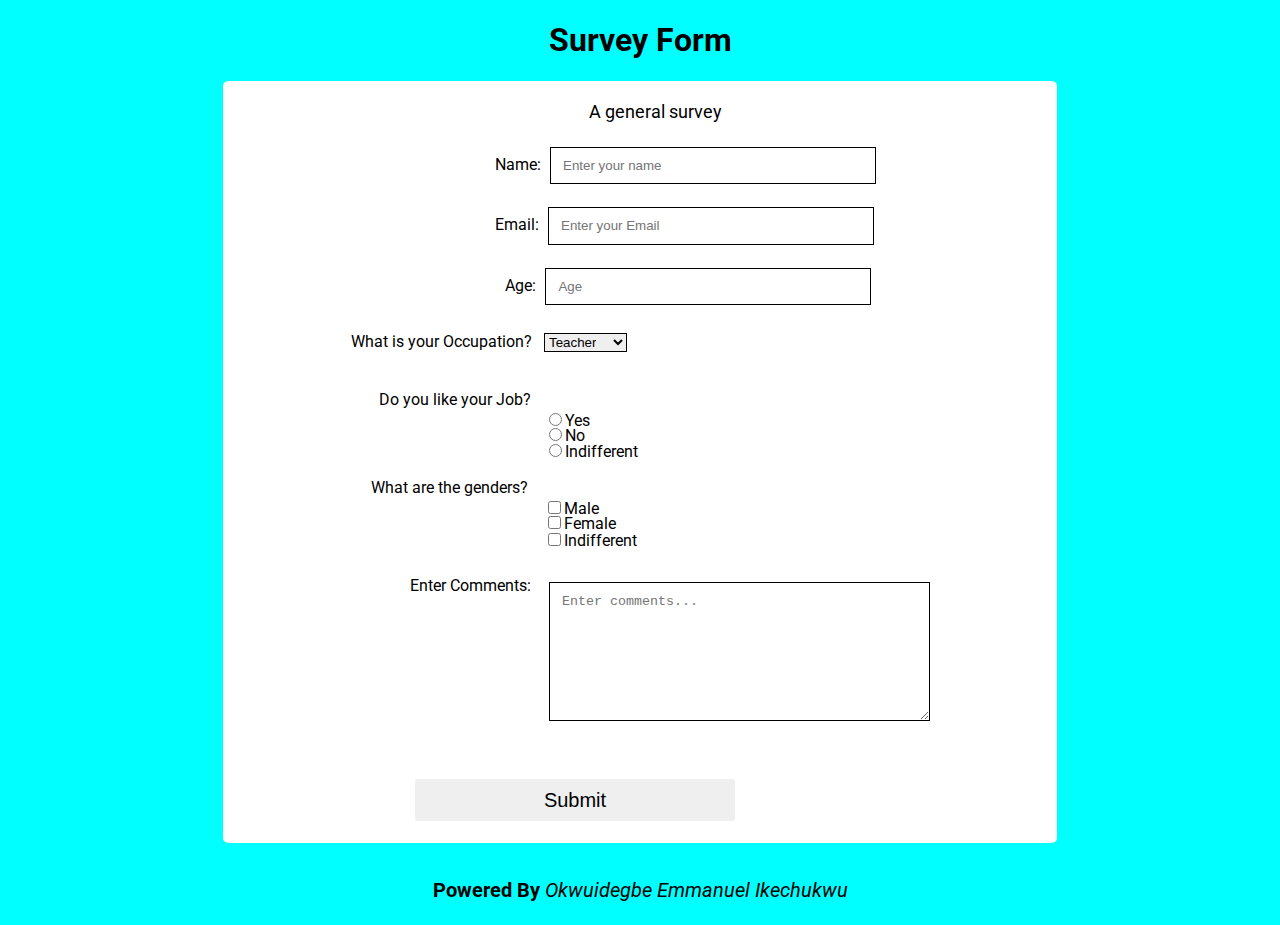
<file: surveyForm/index.html>
<!DOCTYPE html>
<html lang="en">
<head>
    <meta charset="UTF-8">
    <meta name="viewport" content="width=device-width, initial-scale=1.0">
    <meta http-equiv="X-UA-Compatible" content="ie=edge">
    <title>Survey form</title>
    <link href="https://fonts.googleapis.com/css?family=Roboto" rel="stylesheet">
    <link rel="stylesheet" href="./style.css">
</head>
<body>
    <h1 id="title">Survey Form</h1>
<div id="main">
    <p id="description">A general survey</p>
    <form action="" id="survey-form">
        <label for="name" class="name-label">Name:</label>
        <input type="text" id="name" class="name-label" placeholder="Enter your name" required><br>
        <label for="email" class="email-label">Email:</label>
        <input type="email" id="email" class="email-label" placeholder="Enter your Email" required><br>
        <label for="number" class="number-label">Age:</label>
        <input type="number" id="number" class="number-label" placeholder="Age" min="1" max="3"><br>
        <label for="dropdown" id="dropdown" class="dropdown-label">What is your Occupation?</label>
        <select name="occupation"  class="dropdown-label">
            <option value="teacher">Teacher</option>
            <option value="doctor">Doctor</option>
            <option value="nurse">Nurse</option>
            <option value="developer">Developer</option>
            <option value="engineer">Engineer</option>
            <option value="others">Others</option>
        </select><br>
        <fieldset>
            <legend id="job" class="legend-label">Do you like your Job?</legend>
            <label for="yes" class="legend-label radio">
                <input type="radio" name="job">Yes
            </label><br>
            <label for="no" class="legend-label radio">
                <input type="radio" name="job">No
            </label><br>
            <label for="yes" class="legend-label radio">
                <input type="radio" name="job">Indifferent
            </label>
        </fieldset>
        <fieldset>
            <legend class="legend-label" id="gender">What are the genders?</legend>
            <label for="male" class="legend-label checkbox">
                <input type="checkbox" name="job" value="male">Male
            </label><br>
            <label for="female" class="legend-label checkbox">
                <input type="checkbox" name="job" value="female">Female
            </label><br>
            <label for="indifferent" class="legend-label checkbox">
                <input type="checkbox" name="job" value="indifferent">Indifferent
            </label>
        </fieldset>
        <label for="comments"  class="comment">Enter Comments:</label>
        <textarea name="comments" id="comment-box" class="comment-label" cols="45" rows="4" placeholder="Enter comments..."></textarea><br><br>
        <button type="submit" id="submit">Submit</button>
    </form>
</div>

<p class="footer"><b>Powered By</b> <i>Okwuidegbe Emmanuel Ikechukwu</i></p>

</body>
</html>
</file>
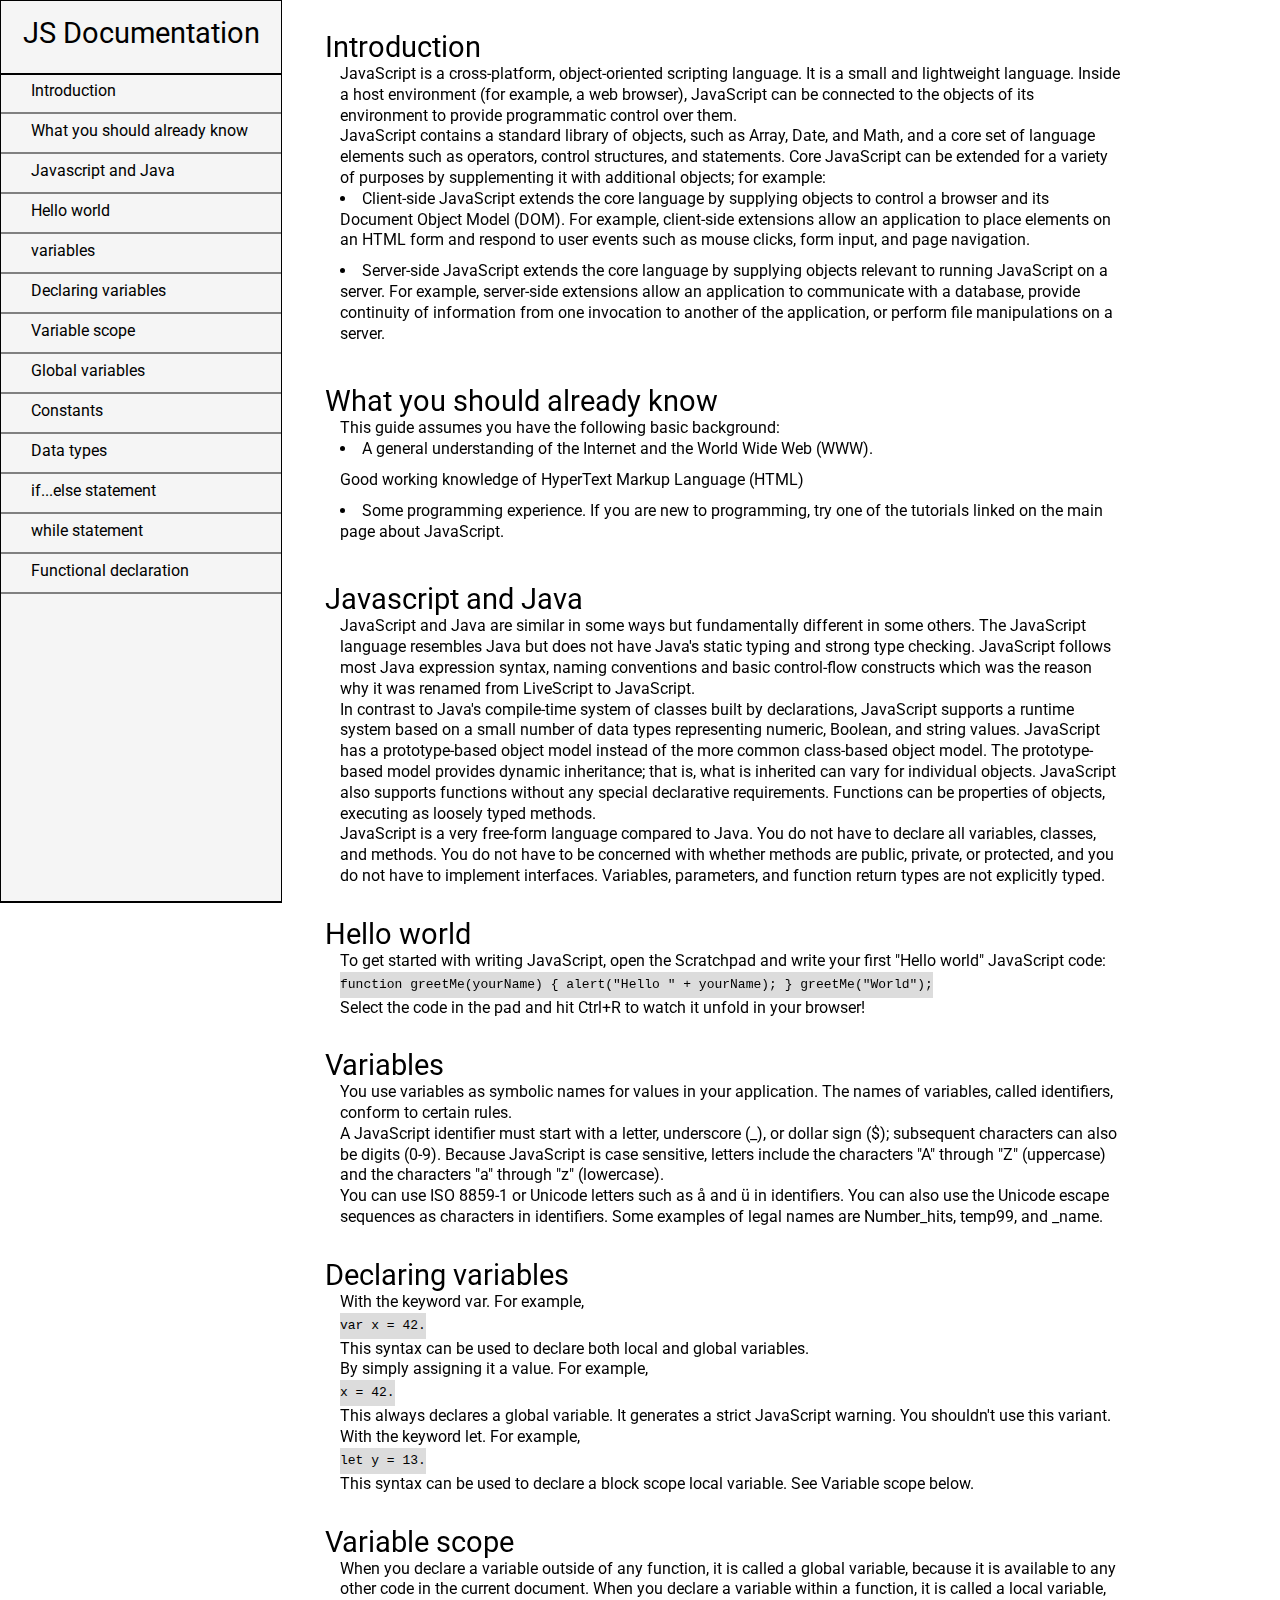
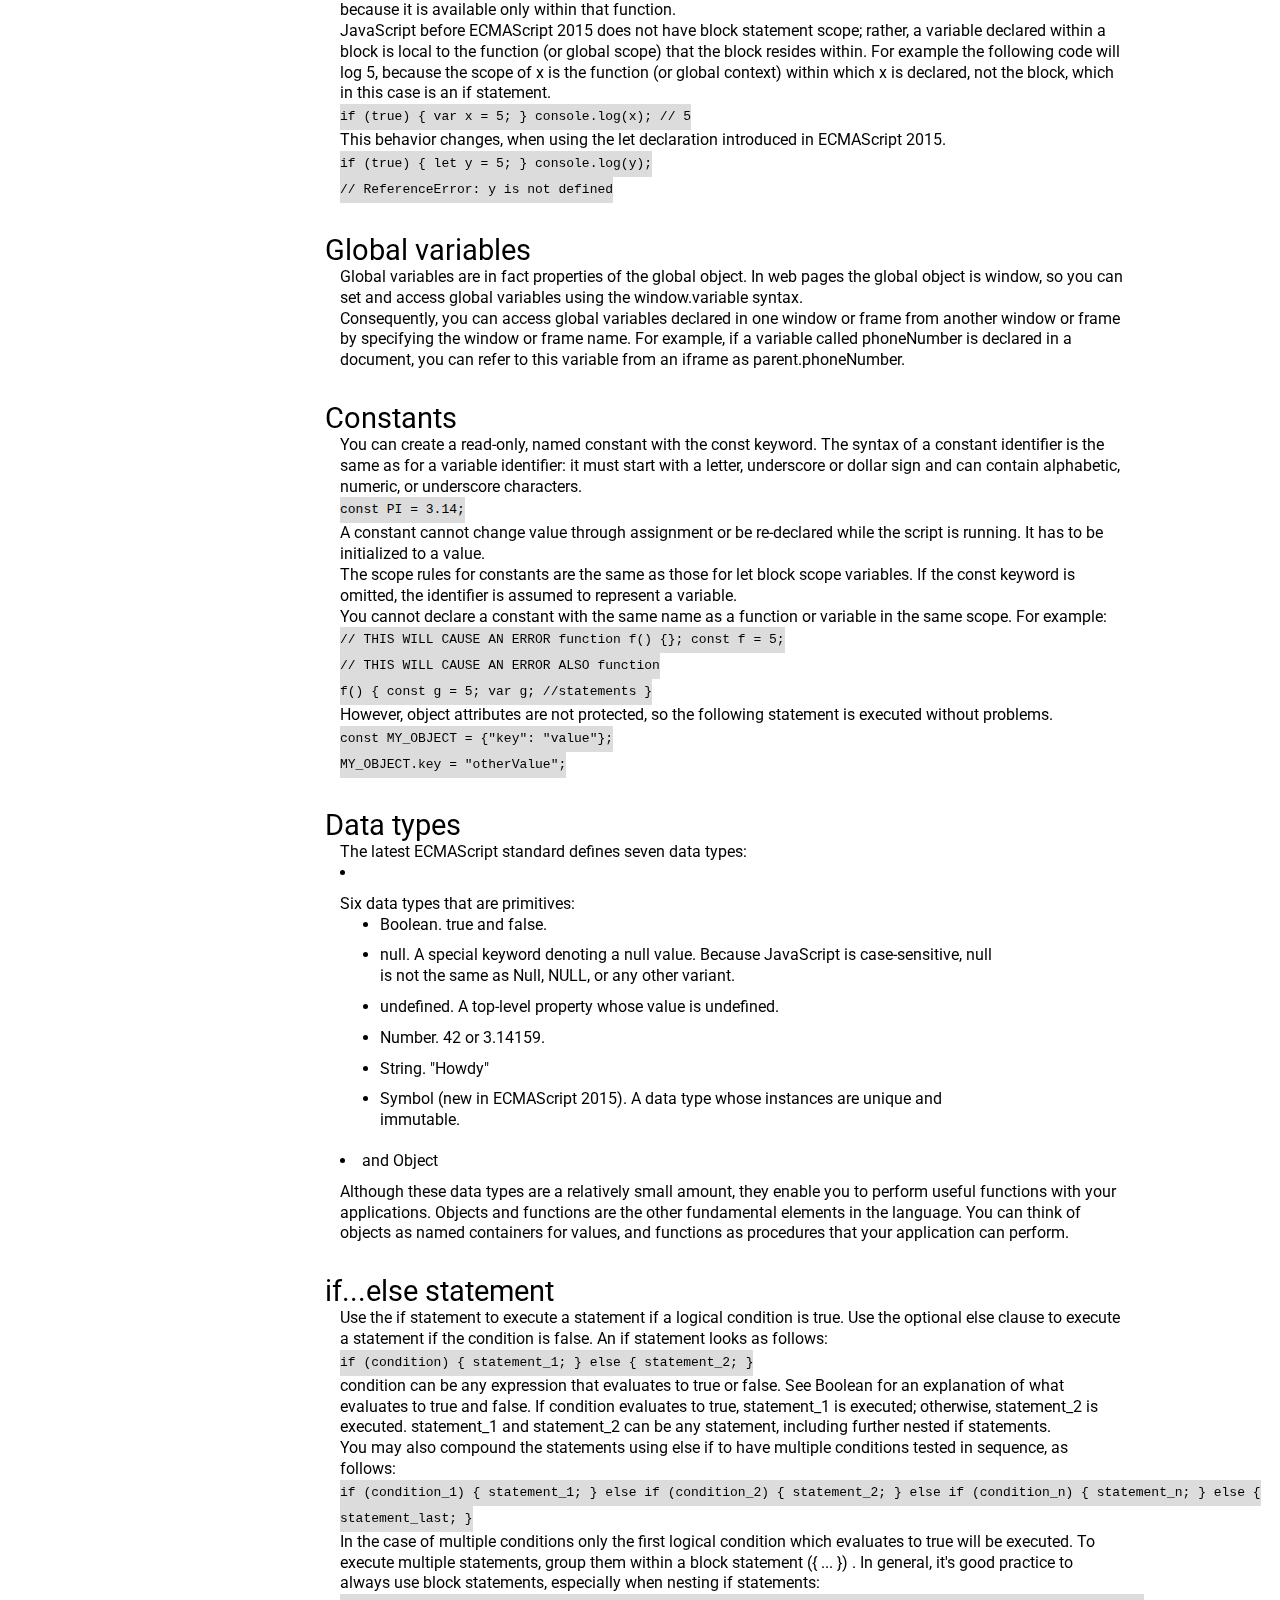
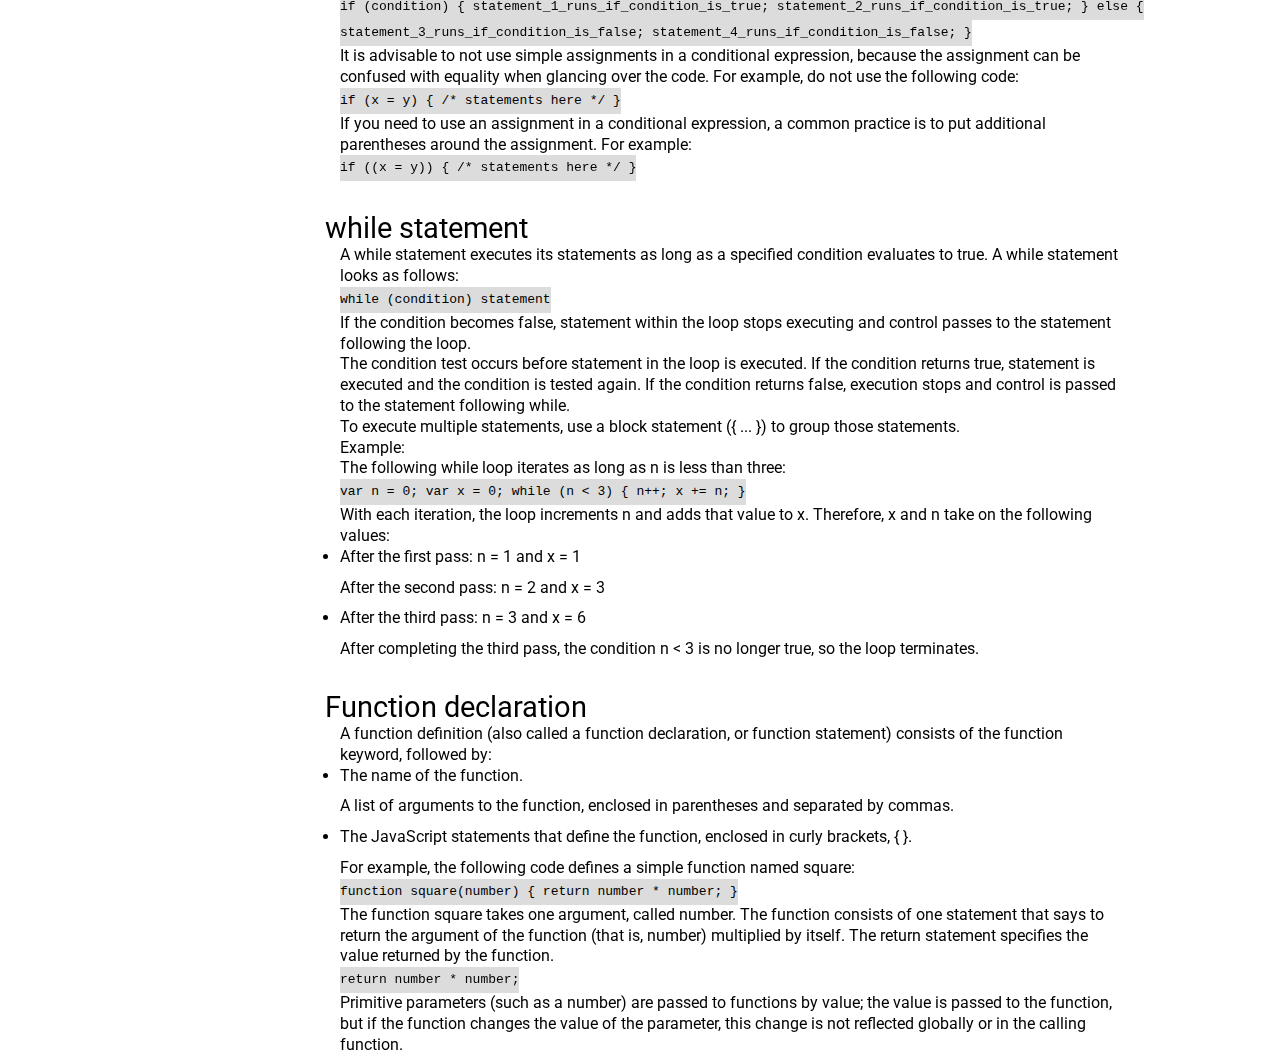
<file: technicaldocumentationpage/index.html>
<!DOCTYPE html>
<html lang="en">
<head>
    <meta charset="UTF-8">
    <meta name="viewport" content="width=device-width, initial-scale=1.0">
    <meta http-equiv="X-UA-Compatible" content="ie=edge">
    <title>Document</title>
    <link href="https://fonts.googleapis.com/css?family=Roboto" rel="stylesheet">
    <link rel="stylesheet" href="./style.css">
</head>
<body>
    <nav id="navbar">
        <header>JS Documentation</header>
        <div class="nav-div">
        <a href="#intro" class="nav-link">Introduction</a><br>
        <a href="#prerequisite" class="nav-link">What you should already know</a><br>
        <a href="#js_n_java" class="nav-link">Javascript and Java</a><br>
        <a href="#hello" class="nav-link">Hello world</a><br>
        <a href="#variables" class="nav-link">variables</a><br>
        <a href="#d_variables" class="nav-link">Declaring variables</a><br>
        <a href="#v_scope" class="nav-link">Variable scope</a><br>
        <a href="#g_variables" class="nav-link">Global variables</a><br>
        <a href="#constants" class="nav-link">Constants</a><br>
        <a href="#data_types" class="nav-link">Data types</a><br>
        <a href="#if_else" class="nav-link">if...else statement</a><br>
        <a href="#w_statement" class="nav-link">while statement</a><br>
        <a href="#f_declaration" class="nav-link">Functional declaration</a><br>
        </div>

    </nav>
    <main id="main-doc">
        <section id="main-section">
            <header id="intro">Introduction</header>
            <p>JavaScript is a cross-platform, object-oriented 
            scripting language. It is a small and lightweight 
            language. Inside a host environment 
            (for example, a web browser), JavaScript can be 
            connected to the objects of its environment to 
            provide programmatic control over them.</p>
            <p>JavaScript contains a standard library of 
            objects, such as Array, Date, and Math, and a 
            core set of language elements such as operators, 
            control structures, and statements. Core JavaScript 
            can be extended for a variety of purposes by 
            supplementing it with additional objects; 
            for example:</p>
            <ul>
                <li>Client-side JavaScript extends the core 
                language by supplying objects to control a 
                browser and its Document Object Model (DOM). 
                For example, client-side extensions allow 
                an application to place elements on an HTML 
                form and respond to user events such as 
                mouse clicks, form input, and page 
                navigation.</li>
                <li id="list2">Server-side JavaScript extends the 
                core language by supplying objects relevant 
                to running JavaScript on a server. 
                For example, server-side extensions allow 
                an application to communicate with a 
                database, provide continuity of information 
                from one invocation to another of the 
                application, or perform file manipulations 
                on a server.</li>
            </ul>
        </section>
        <section id="main-section">
            <header id="prerequisite">What you should already know</header>
            <p>This guide assumes you have the following 
            basic background:</p>
            <ul>
                <li>A general understanding of the Internet 
                and the World Wide Web (WWW).</li>
                <li>Good working knowledge of HyperText 
                Markup Language (HTML)</li>
                <li>Some programming experience. If you are 
                new to programming, try one of the tutorials 
                linked on the main page about JavaScript.</li>
            </ul>
        </section>
        <section id="main-section">
            <header id="js_n_java">Javascript and Java</header>
            <p>JavaScript and Java are similar in some ways 
            but fundamentally different in some others. 
            The JavaScript language resembles Java but does 
            not have Java's static typing and strong type 
            checking. JavaScript follows most Java expression 
            syntax, naming conventions and basic control-flow 
            constructs which was the reason why it was renamed 
            from LiveScript to JavaScript.</p>
            <p>In contrast to Java's compile-time system of 
            classes built by declarations, JavaScript supports 
            a runtime system based on a small number of data 
            types representing numeric, Boolean, and string 
            values. JavaScript has a prototype-based object 
            model instead of the more common class-based 
            object model. The prototype-based model provides 
            dynamic inheritance; that is, what is inherited 
            can vary for individual objects. JavaScript also 
            supports functions without any special declarative 
            requirements. Functions can be properties of 
            objects, executing as loosely typed methods.</p>
            <p>JavaScript is a very free-form language compared 
            to Java. You do not have to declare all variables, 
            classes, and methods. You do not have to be 
            concerned with whether methods are public, private, 
            or protected, and you do not have to implement 
            interfaces. Variables, parameters, and function 
            return types are not explicitly typed.</p>
        </section>
        <section id="main-section">
            <header id="hello">Hello world</header>
            <p>To get started with writing JavaScript, open 
            the Scratchpad and write your first "Hello world" 
            JavaScript code:</p>
            <code>function greetMe(yourName) {
            alert("Hello " + yourName);
            }
            greetMe("World");</code>
            <p>Select the code in the pad and hit Ctrl+R to 
            watch it unfold in your browser!</p>
        </section>
        <section id="main-section">
            <header id="variables">Variables</header>
            <p>You use variables as symbolic names for 
            values in your application. The names of 
            variables, called identifiers, conform to 
            certain rules.</p>
            <p>A JavaScript identifier must start with 
            a letter, underscore (_), or dollar sign ($); 
            subsequent characters can also be digits (0-9). 
            Because JavaScript is case sensitive, letters 
            include the characters "A" through "Z" 
            (uppercase) and the characters "a" through 
            "z" (lowercase).</p>
            <p>You can use ISO 8859-1 or Unicode letters 
            such as å and ü in identifiers. You can also 
            use the Unicode escape sequences as characters 
            in identifiers. Some examples of legal names 
            are Number_hits, temp99, and _name.</p>
        </section>
        <section id="main-section">
            <header id="d_variables">Declaring variables</header>
            <p>With the keyword var. For example,</p>
            <code>var x = 42.</code>
            <p>This syntax can be used to declare both 
            local and global variables.</p>
            <p>By simply assigning it a value. For example,</p>
            <code>x = 42.</code>
            <p>This always declares a global variable. 
            It generates a strict JavaScript warning. 
            You shouldn't use this variant.</p>
            <p>With the keyword let. For example,</p>
            <code>let y = 13.</code>
            <p>This syntax can be used to declare a block 
            scope local variable. See Variable scope below.</p>
        </section>
        <section id="main-section">
            <header id="v_scope">Variable scope</header>
            <p>When you declare a variable outside of any 
            function, it is called a global variable, 
            because it is available to any other code in 
            the current document. When you declare a 
            variable within a function, it is called a 
            local variable, because it is available only 
            within that function.</p>
            <p>JavaScript before ECMAScript 2015 does not 
            have block statement scope; rather, a variable 
            declared within a block is local to the 
            function (or global scope) that the block 
            resides within. For example the following code 
            will log 5, because the scope of x is the 
            function (or global context) within which x 
            is declared, not the block, which in this 
            case is an if statement.</p>
            <code>if (true) {
            var x = 5;
            }
            console.log(x); // 5</code>
            <p>This behavior changes, when using the let 
            declaration introduced in ECMAScript 2015.</p>
            <code>if (true) {
            let y = 5;
            }
            console.log(y);<br>
            // ReferenceError: y is not defined</code>
        </section>
        <section id="main-section">
            <header id="g_variables">Global variables</header>
            <p>Global variables are in fact properties 
            of the global object. In web pages the global 
            object is window, so you can set and access 
            global variables using the window.variable 
            syntax.</p>
            <p>Consequently, you can access global 
            variables declared in one window or frame 
            from another window or frame by specifying 
            the window or frame name. For example, if a 
            variable called phoneNumber is declared in a 
            document, you can refer to this variable from 
            an iframe as parent.phoneNumber.</p>
        </section>
        <section id="main-section">
            <header id="constants">Constants</header>
            <p>You can create a read-only, named constant 
            with the const keyword. The syntax of a 
            constant identifier is the same as for a 
            variable identifier: it must start with a 
            letter, underscore or dollar sign and can 
            contain alphabetic, numeric, or underscore 
            characters.</p>
            <code>const PI = 3.14;</code>
            <p>A constant cannot change value through 
            assignment or be re-declared while the 
            script is running. It has to be initialized 
            to a value.</p>
            <p>The scope rules for constants are the 
            same as those for let block scope variables. 
            If the const keyword is omitted, the 
            identifier is assumed to represent a 
            variable.</p>
            <p>You cannot declare a constant with the 
            same name as a function or variable in the 
            same scope. For example:</p>
            <code>// THIS WILL CAUSE AN ERROR
            function f() {};
            const f = 5;<br>
            // THIS WILL CAUSE AN ERROR ALSO
            function<br> f() {
            const g = 5;
            var g;
            //statements
            }</code>
            <p>However, object attributes are not 
            protected, so the following statement is 
            executed without problems.</p>
            <code>const MY_OBJECT = {"key": "value"};<br>
            MY_OBJECT.key = "otherValue";</code>
        </section>
        <section id="main-section">
            <header id="data_types">Data types</header>
            <p>The latest ECMAScript standard defines 
            seven data types:</p>
            <ul>
                <li></li>
                <p>Six data types that are 
                primitives:</p>
                <li>
                    <ul>
                        <li>Boolean. true and false.</li>
                        <li>null. A special keyword denoting 
                        a null value. Because JavaScript is 
                        case-sensitive, null is not the same 
                        as Null, NULL, or any other variant.</li>
                        <li>undefined. A top-level property whose 
                        value is undefined.</li>
                        <li>Number. 42 or 3.14159.</li>
                        <li>String. "Howdy"</li>
                        <li>Symbol (new in ECMAScript 2015). 
                        A data type whose instances are unique 
                        and immutable.</li>
                    </ul>
                </li>
                <li>and Object</li>
            </ul>
            <p>Although these data types are a relatively small 
            amount, they enable you to perform useful functions 
            with your applications. Objects and functions are 
            the other fundamental elements in the language. 
            You can think of objects as named containers for 
            values, and functions as procedures that your 
            application can perform.</p>
        </section>
        <section id="main-section">
            <header id="if_else">if...else statement</header>
            <p>Use the if statement to execute a statement if 
            a logical condition is true. Use the optional 
            else clause to execute a statement if the 
            condition is false. An if statement looks as 
            follows:</p>
            <code>if (condition) {
            statement_1;
            } else {
            statement_2;
            }</code>
            <p>condition can be any expression that 
            evaluates to true or false. See Boolean for 
            an explanation of what evaluates to true and 
            false. If condition evaluates to true, 
            statement_1 is executed; otherwise, 
            statement_2 is executed. statement_1 and 
            statement_2 can be any statement, including 
            further nested if statements.</p>
            <p>You may also compound the statements 
            using else if to have multiple conditions 
            tested in sequence, as follows:</p>
            <code>if (condition_1) {
            statement_1;
            } else if (condition_2) {
            statement_2;
            } else if (condition_n) {
            statement_n;
            } else {
            statement_last;
            } </code>
            <p>In the case of multiple conditions only 
            the first logical condition which evaluates 
            to true will be executed. To execute multiple 
            statements, group them within a block 
            statement ({ ... }) . In general, it's good 
            practice to always use block statements, 
            especially when nesting if statements:</p>
            <code>if (condition) {
            statement_1_runs_if_condition_is_true;
            statement_2_runs_if_condition_is_true;
            } else {
            statement_3_runs_if_condition_is_false;
            statement_4_runs_if_condition_is_false;
            }</code>
            <p>It is advisable to not use simple 
            assignments in a conditional expression, 
            because the assignment can be confused with 
            equality when glancing over the code. For 
            example, do not use the following code:</p>
            <code>if (x = y) {
            /* statements here */
            }</code>
            <p>If you need to use an assignment in a 
            conditional expression, a common practice 
            is to put additional parentheses around the 
            assignment. For example:</p>
            <code>if ((x = y)) {
            /* statements here */
            }</code>
        </section>
        <section id="main-section">
            <header id="w_statement">while statement</header>
            <p>A while statement executes its statements 
            as long as a specified condition evaluates 
            to true. A while statement looks as 
            follows:</p>
            <code>while (condition)
            statement</code>
            <p>If the condition becomes false, statement 
            within the loop stops executing and control 
            passes to the statement following the 
            loop.</p>
            <p>The condition test occurs before statement 
            in the loop is executed. If the condition 
            returns true, statement is executed and the 
            condition is tested again. If the condition 
            returns false, execution stops and control 
            is passed to the statement following 
            while.</p>
            <p>To execute multiple statements, use a block 
            statement ({ ... }) to group those 
            statements.</p>
            <p>Example:</p>
            <p>The following while loop iterates as long 
            as n is less than three:</p>
            <code>var n = 0;
            var x = 0;
            while (n < 3) {
            n++;
            x += n;
            }</code>
            <p>With each iteration, the loop increments n 
            and adds that value to x. Therefore, x and n 
            take on the following values:</p>
            <ul class="u_line">
                <li>After the first pass: n = 1 and x = 1</li>
                <li>After the second pass: n = 2 and x = 3</li>
                <li>After the third pass: n = 3 and x = 6</li>
            </ul>
            <p>After completing the third pass, the 
            condition n < 3 is no longer true, so the 
            loop terminates.</p>
        </section>
        <section id="main-section">
            <header id="f_declaration">Function declaration</header>
            <p>A function definition (also called a function 
            declaration, or function statement) consists 
            of the function keyword, followed by:</p>
            <ul class="u2_line">
                <li>The name of the function.</li>
                <li>A list of arguments to the function, 
                enclosed in parentheses and separated by 
                commas.</li>
                <li>The JavaScript statements that define 
                the function, enclosed in curly brackets, 
                { }.</li>
            </ul>
            <p>For example, the following code defines a 
            simple function named square:</p>
            <code>function square(number) {
            return number * number;
            }</code>
            <p>The function square takes one argument, 
            called number. The function consists of one 
            statement that says to return the argument 
            of the function (that is, number) multiplied 
            by itself. The return statement specifies 
            the value returned by the function.</p>
            <code>return number * number;</code>
            <p>Primitive parameters (such as a number) 
            are passed to functions by value; the value 
            is passed to the function, but if the 
            function changes the value of the parameter, 
            this change is not reflected globally or in 
            the calling function.</p>
        </section>
    </main>
</body>
</html>
</file>
<file: surveyForm/style.css>
/* General styling */
 body {
    background-color: aqua;
    color: black;
    font-family: 'Roboto', sans-serif;
}

/* To center the title text */
#title {
    text-align: center;
}

/* General main section styiling */
#main {
    background-color: white;
    border: 2px solid white;
    border-radius: 5px;
    width: 400px;
    margin: auto;
    padding-left: 30px;
    padding-bottom: 20px;
}

/* Center the description id text */
#description {
    text-align: center;
    font-size: 18px;
}

/* Stlying each label element */
.name-label, 
.email-label, 
.number-label,
.dropdown-label,
.comment-label {
    display: flex;
    flex-direction: column;
    margin-top: 5px;
}

/* Styling the dropdown id */
#dropdown {
    line-height: 2;
}

/* Styling the general fieldset element */
fieldset {
    border: none;
    padding-left: 0;
}

/* Giving the input, select and textarea some styling */
input, select, textarea {
    border: 1px solid black;
    line-height: 2.5;
}

/* Giving inputs (text, email, number) */
input[type="text"],
input[type="email"],
input[type="number"] {
    width: 60%;
    margin-top: 7px;
}

/* Styling placeholders for chrome */
::-webkit-input-placeholder {
    padding-left: 10px;
}

/* Styling placeholders for mozilla */
::-moz-placeholder {
    padding-left: 10px;
}

/* Styling placeholders for microsoft edge */
::-ms-placeholder {
    padding-left: 10px;
}

/* Styling the submit button */
#submit {
    line-height: 2;
    width: 40%;
    cursor: pointer;
    font-weight: 400;
    border-radius: 3px;
    border: none;
    font-size: 20px;
    margin-left: 20%;
}

/* Styling the submit button when hovered on */
#submit:hover {
   background-color: blue;
   color: white;
}

.footer {
    text-align: center;
    padding-top: 15px;
    padding-bottom: 3px;
    font-size: 20px;
}

/**
******************************
Adding Media Queries
******************************
**/

@media only screen and (min-width: 900px) {
    #main {
       width: 800px;
    }

    .name-label, 
    .email-label, 
    .number-label,
    .dropdown-label {
       display: inline-block;
       margin-bottom: 16px;
    }

    .name-label, 
    .email-label, 
    .number-label {
      position: relative;
      left: 30%;
    }

    .number-label {
      position: relative;
      left: 31.3%;
    }

    .dropdown-label {
      position: relative;
      left: 12%;
    }

    input[type="text"],
    input[type="email"],
    input[type="number"] {
      width: 40%;
      margin-top: 7px;
    }

    #survey-form label::after {
      content: "";
      padding-right: 5px;
    }

    #survey-form .number-label::after {
      content: "";
      padding-right: 5px;
    }

    #survey-form .dropdown-label::after {
      content: "";
      padding-right: 8px;
    }

    fieldset {
        position: relative;
        left: 15%;
        margin-top: 2%;
    }

    #gender {
        position: relative;
        left: -1%;
    }

    .radio:nth-child(2), 
    .checkbox:nth-child(2) {
        position: absolute;
        top: 2%;
        left: 21%;
    }

    .radio:nth-child(4), 
    .checkbox:nth-child(4) {
        position: absolute;
        top: 30%;
        left: 21%;
    }

    .radio:nth-child(6), 
    .checkbox:nth-child(6) {
        position: absolute;
        top: 60%;
        left: 21%;
    }

    .comment-label {
        position: relative;
        left: 294px;
        margin-top: 4%;
        top: -20px;
    }

    .comment {
        position: relative;
        left: 155px;
        top: 25px;
    }
}
</file>
<file: technicaldocumentationpage/style.css>
* {
    margin: 0;
    padding: 0;
}

body {
    margin: 0;
    padding: 0;
    font-family: 'Roboto', sans-serif;
    width: 100%;
}

#navbar {
    height: 250px;
    background-color: whitesmoke;
    overflow: scroll;
    border: 1px solid black;
    border-bottom: 2px solid black;
    width: 100%;
}

#navbar header {
    text-align: center;
    padding-top: 4px;
    padding-bottom: 10px;
    font-size: 180%;
    border-bottom: 2px solid black;
}

.nav-div a {
    width: 100%;
    display: block;
    border-bottom: 2px solid grey;
    line-height: 1;
    color: black;
    padding-bottom: 5px;
}

.nav-div a:nth-of-type(1) {
    line-height: 2;
}

.nav-div a:nth-of-type(2),
.nav-div a:nth-of-type(3),
.nav-div a:nth-of-type(4),
.nav-div a:nth-of-type(5),
.nav-div a:nth-of-type(6),
.nav-div a:nth-of-type(7),
.nav-div a:nth-of-type(8),
.nav-div a:nth-of-type(9),
.nav-div a:nth-of-type(10),
.nav-div a:nth-of-type(11),
.nav-div a:nth-of-type(12),
.nav-div a:nth-of-type(13) {
    line-height: 2;
    margin-top: -18px;
}

a {
    text-decoration: none;
    padding-left: 30px;    
}

a:hover {
    background-color: gainsboro;
}

section header {
    position: relative;
    left: 25px;
    font-size: 180%;
    margin-top: 30px;
}

p, code, li {
    width: 80%;
    position: relative;
    left:40px;
}

code {
    background-color: gainsboro;
    padding-top: 5px;
    padding-bottom: 6px;
    line-height: 2;
}

p, li {
    line-height: 1.3;
}

li {
    padding-bottom: 10px;
    list-style-position: inside;
}

#main-doc #main-section ul #list2 {
    list-style: initial;
    list-style-position: inside;
}

#main-section ul li:nth-of-type(2) {
    list-style: none;
}

#main-section ul li:nth-of-type(2) ul li {
    list-style-position: outside;
    list-style: initial;
}

#main-section .u_line li, 
#main-section .u2_line li {
    list-style-position: outside;
}

footer {
    position: absolute;
    top: 100%;
    text-align: right;
}

@media only screen and (min-width: 600px) {
    #navbar {
       height: 100%;
       width: 280px;
       position: fixed;
       background-color: whitesmoke;
       overflow: scroll;
       border: 1px solid black;
       border-bottom: 2px solid black;
    }

    #main-doc {
        position: absolute;
        top: 0;
        left: 300px;
    }
    
    #navbar header {
        line-height: 2;
    }
    
}
</file>
